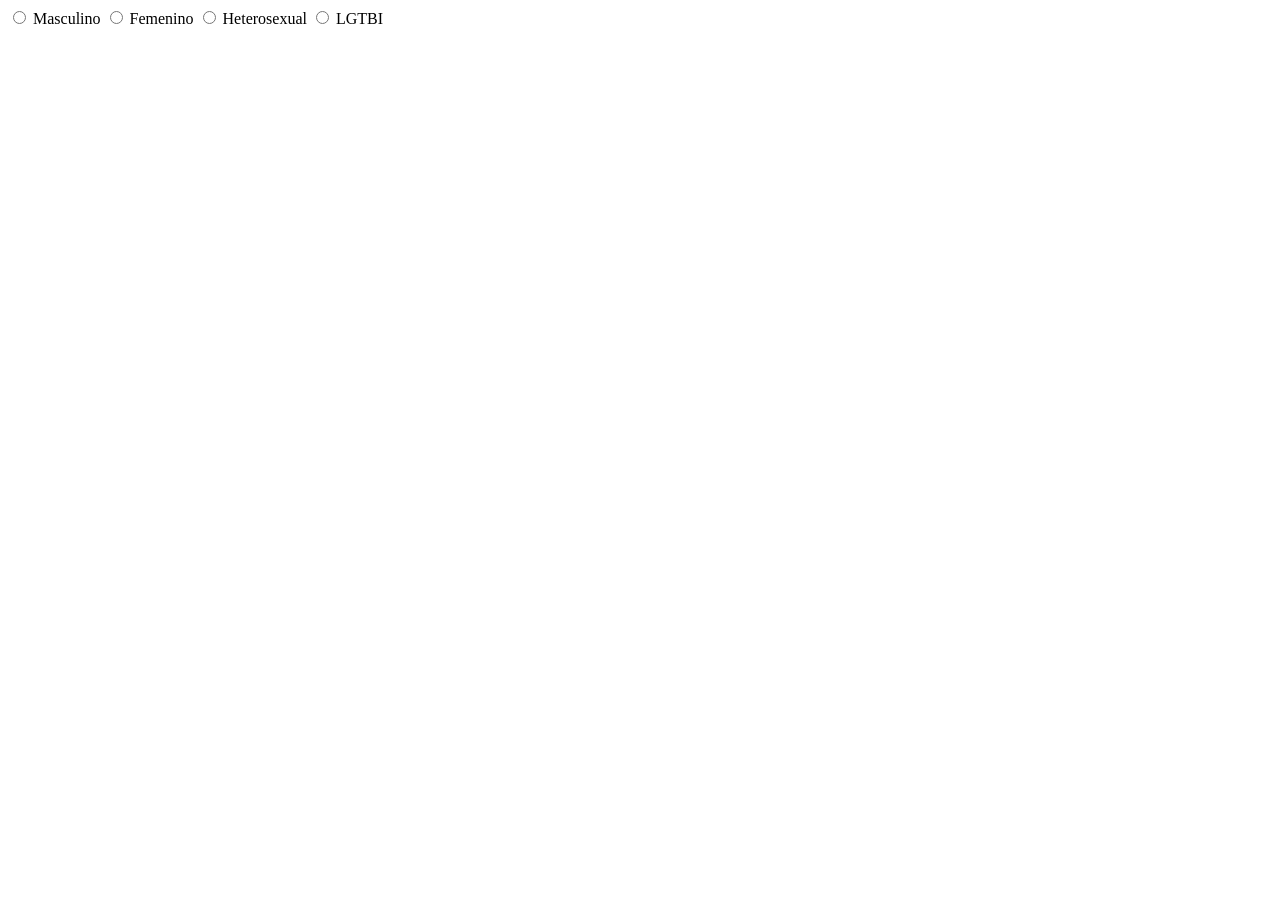
<file: exercises/03-Type-Radio/index.html>
<!DOCTYPE html>
<html>
	<head>
		<meta charset="utf-8" />
		<meta name="viewport" content="width=device-width" />
		<title>4Geeks Academy</title>
	</head>

	<body>
		<form>
			<!-- your code here -->
			<div>
				<label for="Masculino">
					<input type="radio" name="Sexo" id="Masculino" value="Masculino" />
					Masculino
				</label>
				<label for="Femenino">
					<input type="radio" name="Sexo" id="Femenino" value="Femenino" />
					Femenino
				</label>
				<label for="Heterosexual">
					<input type="radio" name="Horientacion" id="Heterosexual" value="Heterosexual" />
					Heterosexual
				</label>
				<label for="LGTBI">
					<input type="radio" name="Horientacion" id="LGTBI" value="LGTBI" />
					LGTBI
				</label>
			</div>
		</form>
	</body>
</html>
</file>
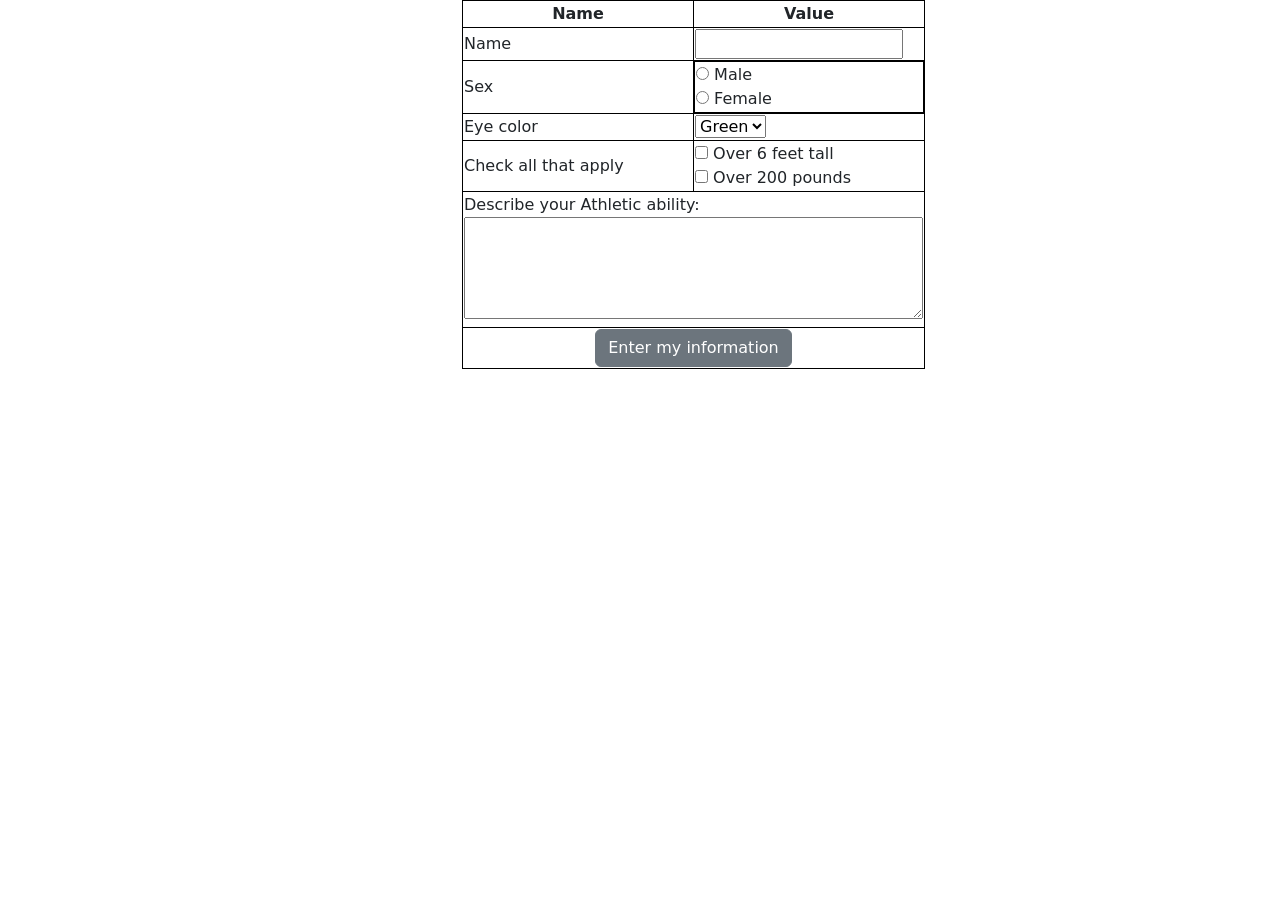
<file: exercises/06-Replicate-simple-form/index.html>
<!DOCTYPE html>
<html>
	<head>
		<link
			href="https://cdn.jsdelivr.net/npm/bootstrap@5.3.8/dist/css/bootstrap.min.css"
			rel="stylesheet"
			integrity="sha384-sRIl4kxILFvY47J16cr9ZwB07vP4J8+LH7qKQnuqkuIAvNWLzeN8tE5YBujZqJLB"
			crossorigin="anonymous"
		/>
		<meta charset="utf-8" />
		<meta name="viewport" content="width=device-width, initial-scale=1.0" />
		<title>4Geeks Academy</title>

		<style>
			/* your code here */
			table,
			th,
			td {
				border: 1px solid black;
			}
			.Centrar-boton {
				text-align: center;
			}
		</style>
	</head>

	<body>
		<form class="container">
			<!-- your code here -->
			<div class="row">
				<div class="col-4 mx-auto">
					<table col-12>
						<tr class="Centrar-boton">
							<th class="col-6">Name</th>
							<th class="col-6">Value</th>
						</tr>
						<tr>
							<td><label for="Name">Name</label></td>
							<td><input type="text" id="Name"" /></td>
						</tr>
						<tr>
							<td><label for="Male">Sex</label></td>
							<td class="d-flex flex-column">
								<label for="Male">
									<input type="radio" id="Male" name="Sex" />
									Male
								</label>
								<label for="Female">
									<input type="radio" name="Sex" id="Female" />
									Female
								</label>
							</td>
						</tr>
						<tr>
							<td><label for="Eye color">Eye color</label></td>
							<td>
								<select name="" id="Eye color">
									<option value="Green">Green</option>
									<option value="Red">Red</option>
								</select>
							</td>
						</tr>
						<tr>
							<td><label for="Check all that apply">Check all that apply</label></td>
							<td>
								<label for="over 6">
									<input type="checkbox" id="over 6" />
									Over 6 feet tall
								</label>
								<label for="over 200">
									<input type="checkbox" id="over 200" />
									Over 200 pounds
								</label>
							</td>
						</tr>
						<tr>
							<td colspan="2">
								<label for="Athletic ability">Describe your Athletic ability:</label>
								<textarea name="" id="Athletic ability" rows="4" cols="54"></textarea>
							</td>
						</tr>
						<tr>
							<td colspan="2" class="Centrar-boton">
								<button class="btn btn-secondary">Enter my information</button>
							</td>
						</tr>
					</table>
				</div>
			</div>
		</form>
	</body>
</html>
</file>
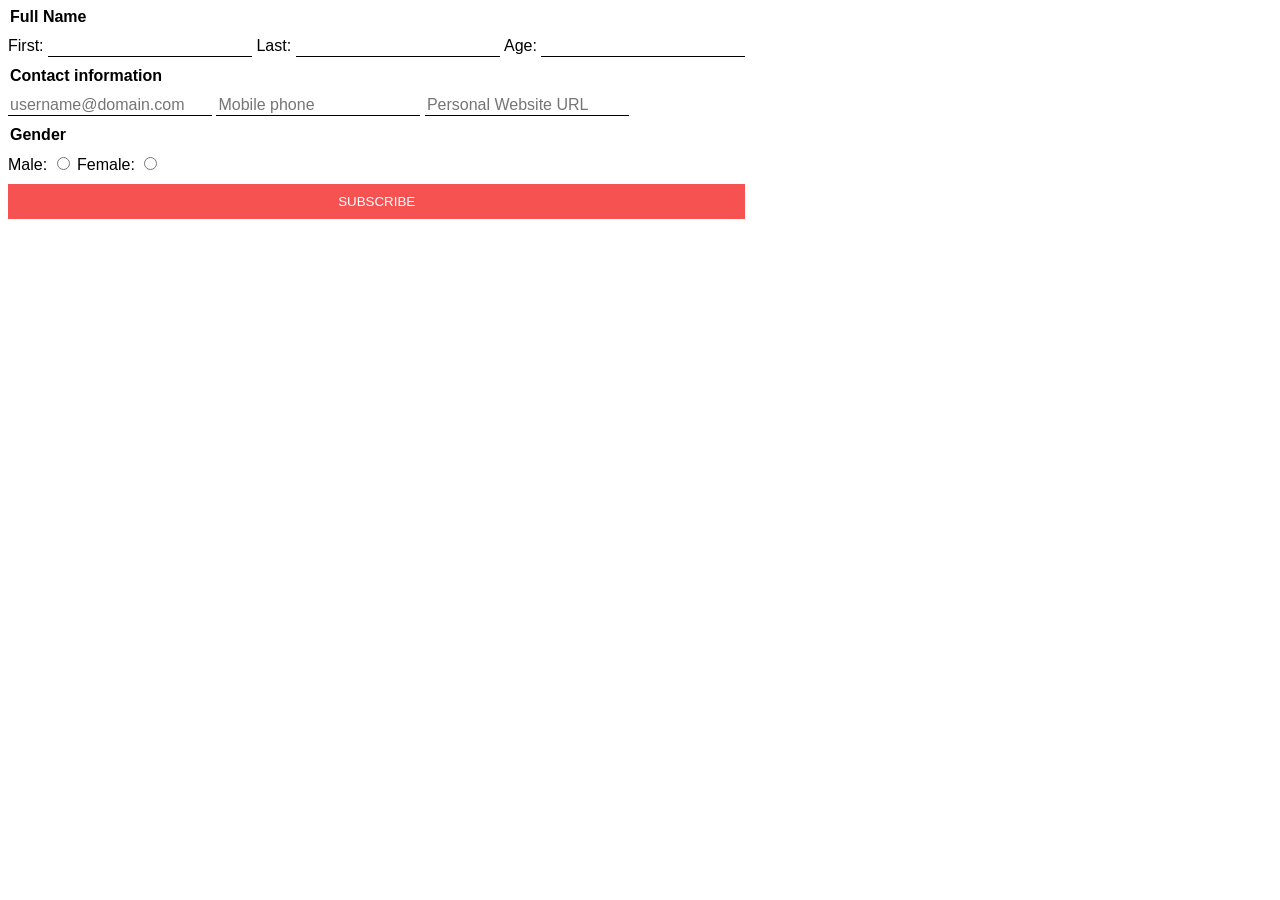
<file: .learn/resets/05-HTML-five-forms/index.html>
<!DOCTYPE html>
<html>
<head>
<meta charset="utf-8">
<meta name="viewport" content="width=device-width">
<title>4Geeks Academy</title>
<link rel="stylesheet" href="style.css" />
</head>
<body>
<form action="#" method="get" target="_parent">
	<fieldset>
		<legend>Full Name</legend>
		<label for="firstname">First:</label>
		<input type="Text" name="firstname">
		<label for="lastname">Last:</label>
		<input type="Text" name="lastname">
		<label for="lastname">Age:</label>
		<input type="Text" name="age">
	</fieldset>
	<fieldset>
		<legend>Contact information</legend>
		<input type="Text" name="email" placeholder="username@domain.com">
		<input type="Text" name="phone" placeholder="Mobile phone">
		<input type="Text" name="website" placeholder="Personal Website URL">
	</fieldset>
	<fieldset>
		<legend>Gender</legend>
		<label for="gender">Male:</label>
		<input type="radio" name="gender" value="male">
		<label for="gender">Female:</label>
		<input type="radio" name="gender" value="female">
	</fieldset>
	<input type='submit' value='SUBSCRIBE' />
</form>
</body>
</html>
</file>
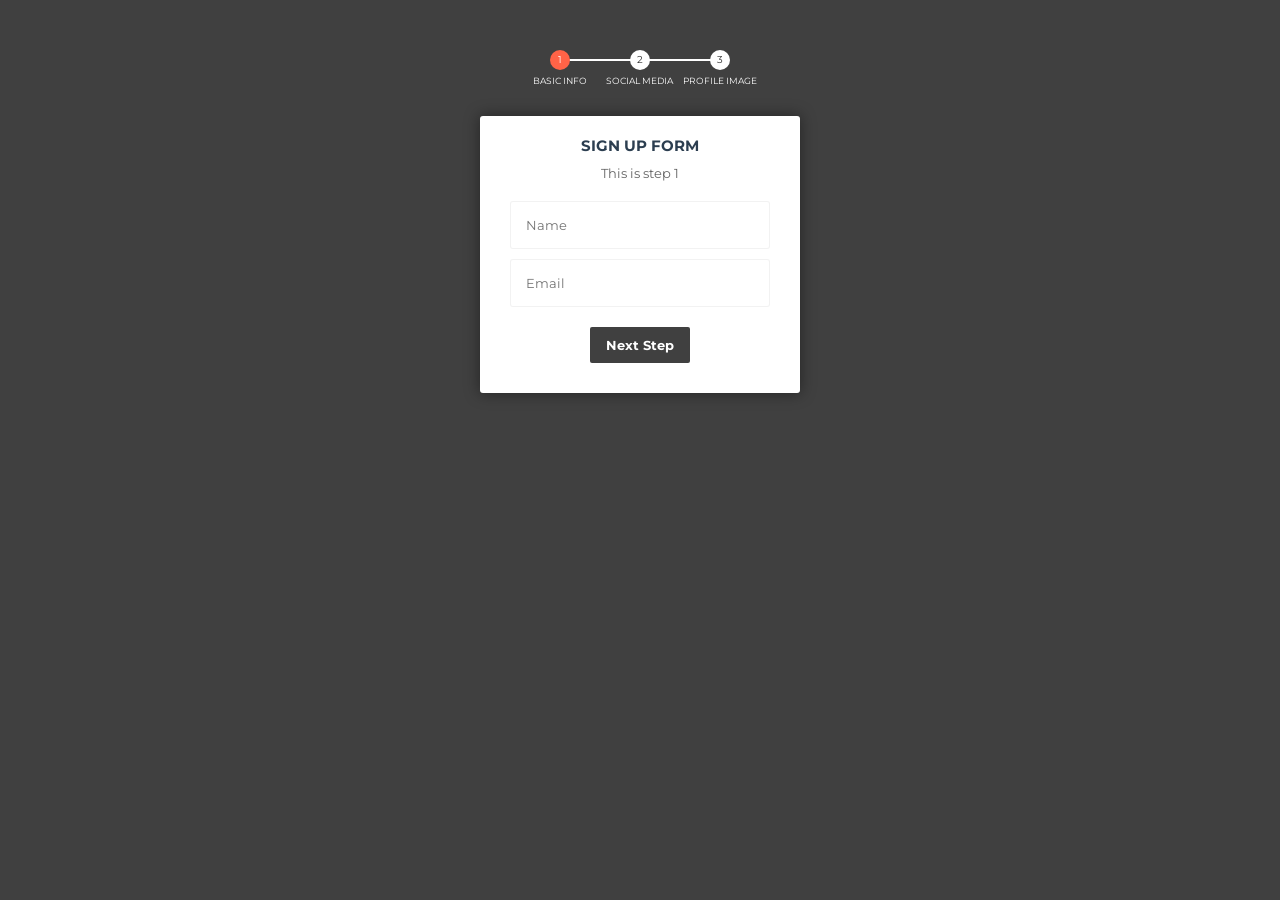
<file: .learn/resets/07-Style-without-id-class/index.html>
<!DOCTYPE html>
<html>
	<head>
		<meta charset="utf-8" />
		<meta name="viewport" content="width=device-width" />
		<title>4Geeks Academy</title>
		<link rel="stylesheet" href="style.css" />
	</head>
	<body>
		<!-- multistep form -->
		<form class="msform" method="post">
			<!-- progressbar -->
			<ul class="progressbar">
				<li class="active">Basic Info</li>
				<li>Social Media</li>
				<li>Profile Image</li>
			</ul>
			<!-- fieldsets -->
			<fieldset data-check-id="1">
				<h2 class="fs-title">Sign Up Form</h2>
				<h3 class="fs-subtitle">This is step 1</h3>
				<input name="name" placeholder="Name" />
				<input type="email" name="email" placeholder="Email" />
				<input type="button" name="next" class="next action-button" value="Next Step" />
			</fieldset>
		</form>
	</body>
</html>
</file>
<file: .learn/resets/05-HTML-five-forms/style.css>
body {
	font-family: "Lato", sans-serif;
}

form {
	display: inline-block;
}

fieldset {
	border: none;
	margin: 0;
	padding: 10px 0;
	font-weight: 800;
}

label {
	font-weight: 400;
}

input[type="text"],
input[type="email"],
input[type="tel"],
input[type="url"] {
	border: none;
	border-bottom: 1px solid black;
	font-size: 16px;
}

input[type="submit"] {
	cursor: pointer;
	border: none;
	padding: 10px;
	background-color: #f65252;
	color: white;
	width: 100%;
}
</file>
<file: .learn/resets/07-Style-without-id-class/style.css>
/*custom font*/
@import url(http://fonts.googleapis.com/css?family=Montserrat);

/*basic reset*/
* {
	margin: 0;
	padding: 0;
}
body {
	background-color: rgb(64, 64, 64);
	font-family: montserrat, arial, verdana;
}
/*form styles*/
.msform {
	width: 400px;
	margin: 50px auto;
	text-align: center;
	position: relative;
}
.msform fieldset {
	background: white;
	border: 0 none;
	border-radius: 3px;
	box-shadow: 0 0 15px 1px rgba(0, 0, 0, 0.4);
	padding: 20px 30px;

	box-sizing: border-box;
	width: 80%;
	margin: 0 10%;

	/*stacking fieldsets above each other*/
	position: absolute;
}
/*inputs*/
.msform input {
	padding: 15px;
	border: 1px solid rgba(0, 0, 0, 0.05);
	border-radius: 3px;
	margin-bottom: 10px;
	width: 100%;
	box-sizing: border-box;
	font-family: montserrat;
	color: #2c3e50;
	font-size: 13px;
}
.msform input.error,
.msform textarea.error {
	border-color: rgb(255, 99, 71);
}
/*buttons*/
.msform .action-button {
	width: 100px;
	background: rgb(64, 64, 64);
	font-weight: bold;
	color: white;
	border: 0 none;
	border-radius: 2px;
	cursor: pointer;
	padding: 10px 5px;
	margin: 10px 5px;
	transition: all 0.4s;
}
.msform .action-button:hover,
.msform .action-button:focus {
	box-shadow: 0 0 0 2px white, 0 0 0 3px rgb(255, 99, 71);
	background-color: rgb(255, 99, 71);
}
/*headings*/
.fs-title {
	font-size: 15px;
	text-transform: uppercase;
	color: #2c3e50;
	margin-bottom: 10px;
}
.fs-subtitle {
	font-weight: normal;
	font-size: 13px;
	color: #666;
	margin-bottom: 20px;
}
/*progressbar*/
.progressbar {
	overflow: hidden;
	/*CSS counters to number the steps*/
	counter-reset: step;
	width: 60%;
	margin: 0 auto 30px;
}
.progressbar li {
	list-style-type: none;
	color: white;
	text-transform: uppercase;
	font-size: 9px;
	width: 33.33%;
	float: left;
	position: relative;
}
.progressbar li:before {
	content: counter(step);
	counter-increment: step;
	width: 20px;
	line-height: 20px;
	display: block;
	font-size: 10px;
	color: #333;
	background: white;
	border-radius: 50%;
	margin: 0 auto 5px auto;
}
/*progressbar connectors*/
.progressbar li:after {
	content: "";
	width: 100%;
	height: 2px;
	background: white;
	position: absolute;
	left: -50%;
	top: 9px;
	z-index: -1; /*put it behind the numbers*/
}
.progressbar li:first-child:after {
	/*connector not needed before the first step*/
	content: none;
}
/*marking active/completed steps green*/
/*The number of the step and the connector before it = green*/
.progressbar li.active:before,
.progressbar li.active:after {
	background: rgb(255, 99, 71);
	color: white;
}
</file>
